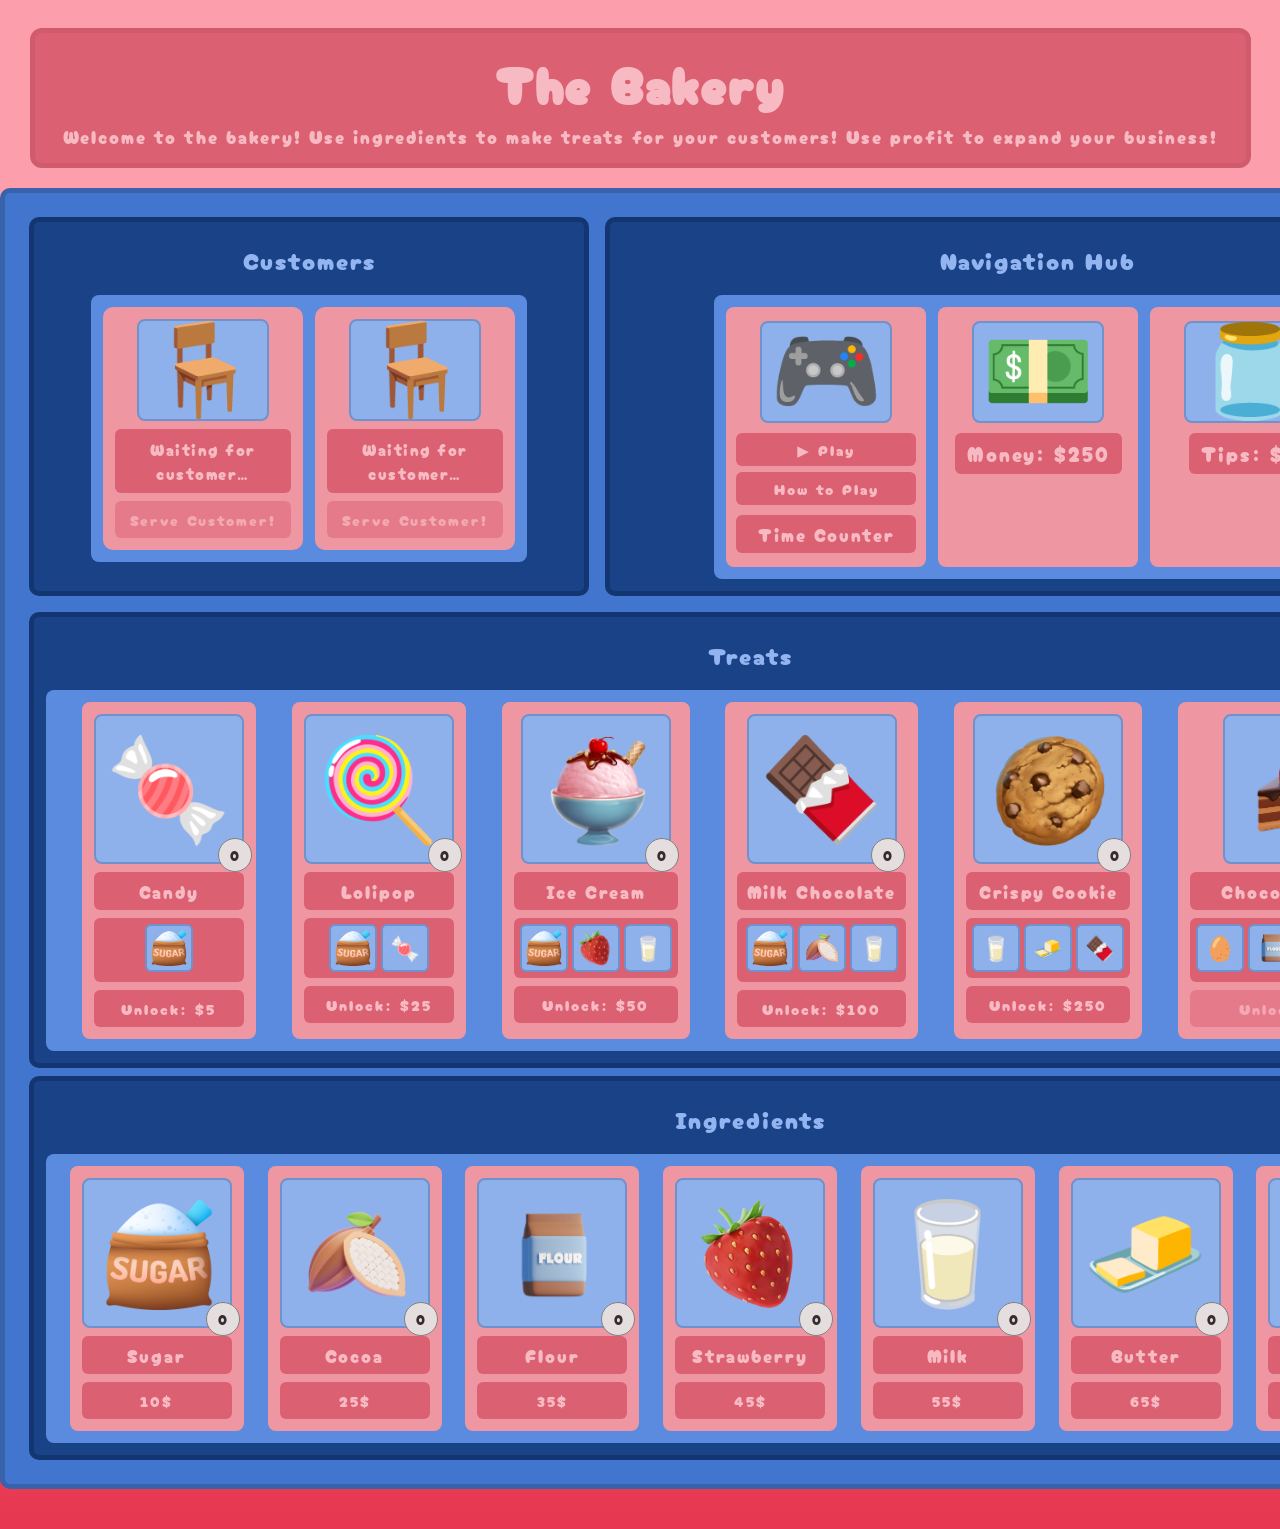
<file: index.html>
<!DOCTYPE html>
<html lang="en">
<head>
    <meta charset="UTF-8">
    <meta name="viewport" content="width=device-width, initial-scale=1.0">
    <title> The Bakery Game </title>
    <link rel="stylesheet" href="bakery.css">
    <link rel="preconnect" href="https://fonts.googleapis.com">
    <link rel="preconnect" href="https://fonts.gstatic.com" crossorigin>
    <link href="https://fonts.googleapis.com/css2?family=Cherry+Bomb+One&display=swap" rel="stylesheet">
</head>
<body>
    <!-- Heading -->
    <div class="heading">
        <h1 id="title"> The Bakery </h1>
        <p id="subtitle"> Welcome to the bakery! Use ingredients to make treats for your customers! Use profit to expand your business!</p>
    </div>

    <div class="container">
        <!-- Customer + Navigation  Area -->
         <div class="sub-container">

            <div class="customer-area">
                            <div class="title-text"> Customers </div>
                    <div class="sub-customer-area">
                        <div class="customer-box">
                                <div id="customer-icon"> 🧑 </div>
                                <div id="customer-tray">
                                    <div> Name </div>
                                    <div> I would like...</div>
                                    <div> Item Display </div>
                                    <div id="timer"></div>
                                </div>
                                <button id="serve"> Serve Customer! </button>
                        </div>

                        <div class="customer-box">
                                <div id="customer-icon"> 🧑 </div>
                                <div id="customer-tray">
                                    <div> Name </div>
                                    <div> I would like...</div>
                                    <div> Item Display </div>
                                    <div id="timer"></div>
                                </div>
                                <button id="serve"> Serve Customer! </button>
                        </div>
                    </div>
            </div>

            <div class="task-area">
                <div class="title-text"> Navigation Hub</div>
                    <div class=sub-task-area>

                        <div class="game-box">
                            <div class="task-icon"> 🎮 </div>
                            <div class="buttons-section">
                                <button class="game-button" id="play-btn"> Play </button>
                                <button class="game-button" id="pause-btn"> Pause </button>
                                <button class="game-button" id="stop-btn"> Stop </button>
                                <button class="game-button" id="how-to-play-btn"> How to Play </button>
                            </div>
                            <div class="time-counter"> Time Counter </div>
                        </div>
                        <div class="money-box">
                            <div class="task-icon">💵</div>
                            <div class="task-text"> Money: $0 </div>
                        </div>
                        
                        <div class="tip-jar">
                            <div class="task-icon">🫙</div>
                            <div class="task-text"> Tips: $0 </div>
                        </div>
                    </div>
            </div>
        </div>
            

        <!-- Treats Area -->
            <div class="treat-area">
                    <div class="title-text"> Treats </div>
                <div class="sub-treat-area">
                    <div class="treat-box">
                        <div class="treat">
                            🍬
                            <div class="inventory">
                                <p class="inventory-num">0</p>
                            </div>
                        </div>
                        <div class="treat-name">Candy</div>
                        <div class="required">
                            <div> <img src="sugar.png" alt=" Sugar Emoji" class="required-item"> </div>
                        </div>
                        <button class="treat-button">Unlock: 5$</button>
                    </div>

                    <div class="treat-box">
                        <div class="treat">
                            🍭
                            <div class="inventory">
                                <p class="inventory-num">0</p>
                            </div>
                        </div>
                        <div class="treat-name">Lolipop</div>
                        <div class="required">
                            <img src="sugar.png" alt=" Sugar Emoji" class="required-item">
                            <div class="required-item">🍬</div>
                        </div>
                        <button class="treat-button"> Unlock: 25$</button>
                    </div>

                    <div class="treat-box">
                                <div class="inv-box">
                                    <img src="ice-cream.png" alt=" Ice Cream Emoji" class="image">
                                     <div class="inventory">
                                         <div class="inventory-num">0</div>
                                     </div>
                                </div>
                            <div class="treat-name"> Ice Cream </div>
                            <div class="required">
                            <img src="sugar.png" alt=" Sugar Emoji" class="required-item">
                            <img src="strawberry.png" alt=" Strawberry Emoji" class="required-item">
                            <div class="required-item">🥛</div>

                        </div>
                            <button class="treat-button">Unlock: 50$</button>
                        </div>

                    <div class="treat-box">
                        <div class="treat">
                            🍫
                            <div class="inventory">
                                <p class="inventory-num">0</p>
                            </div>
                        </div>
                        <div class="treat-name"> Milk Chocolate</div>
                        <div class="required">
                            <div> <img src="sugar.png" alt=" Sugar Emoji" class="required-item"> </div>
                            <div> <img src="cocoa.png" alt=" Cocoa Emoji" class="required-item"> </div>
                            <div class="required-item">🥛</div>
                            
                        </div>
                        <button class="treat-button">Unlock: 100$</button>
                    </div>

                    <div class="treat-box">
                                <div class="inv-box">
                                    <img src="cookie.png" alt=" Cookie Emoji" class="image">
                                     <div class="inventory">
                                         <div class="inventory-num">0</div>
                                     </div>
                                </div>
                            <div class="treat-name"> Crispy Cookie </div>
                            <div class="required">
                                <div class="required-item">🥛</div>
                                <div class="required-item">🧈</div>
                                <div class="required-item">🍫</div>
                            </div>
                            <button class="treat-button">Unlock: 250$</button>
                        </div>
                    
                    <div class="treat-box">
                                <div class="inv-box">
                                    <img src="choco-cake.png" alt=" Choco Cake Emoji" class="image">
                                     <div class="inventory">
                                         <div class="inventory-num">0</div>
                                     </div>
                                </div>
                            <div class="treat-name"> Choco Lux Cake </div>
                            <div class="required">
                                <div class="required-item">🥚</div>
                                <div> <img src="flour.png" alt=" Flour Emoji" class="required-item"> </div>
                                <div> <img src="strawberry.png" alt=" Strawberry Emoji" class="required-item"> </div>
                                <div class="required-item">🍫</div>
                            </div>
                            <button class="treat-button">Unlock: 500$</button>
                        </div>

                    
                </div>
            </div>
            
        <!-- Ingredients Area-->
            <div class="ingredient-area">
                        <div class="title-text"> Ingredients </div>
                    <div class="sub-ingredient-area">
                        
                        <div class="ingredient-box">
                            <div class="inv-box">
                                <img src="sugar.png" alt=" Sugar Emoji" class="image">
                                <div class="inventory">
                                         <div class="inventory-num">0</div>
                                     </div>
                            </div>
                            <div class="ingredient-text"> Sugar </div>
                            <button class="ingredient-button"> 10$ </button>
                        </div>

                        <div class="ingredient-box">
                            <div class="inv-box">
                                <img src="cocoa.png" alt=" Cocoa Emoji" class="image">
                                <div class="inventory">
                                         <div class="inventory-num">0</div>
                                     </div>
                            </div>
                            <div class="ingredient-text"> Cocoa </div>
                            <button class="ingredient-button"> 25$ </button>
                        </div>

                        <div class="ingredient-box">
                            <div class="inv-box">
                                <img src="flour.png" alt=" Flour Emoji" class="image">
                                <div class="inventory">
                                         <div class="inventory-num">0</div>
                                     </div>
                            </div>
                            <div class="ingredient-text"> Flour </div>
                            <button class="ingredient-button"> 35$ </button>
                        </div>

                        <div class="ingredient-box">
                            <div class="inv-box">
                                <img src="strawberry.png" alt=" Strawberry Emoji" class="image">
                                <div class="inventory">
                                         <div class="inventory-num">0</div>
                                     </div>
                            </div>
                            <div class="ingredient-text"> Strawberry </div>
                            <button class="ingredient-button"> 45$ </button>
                        </div>

                        <div class="ingredient-box">
                            <div class="ingredient">
                            🥛
                                <div class="inventory">
                                    <p class="inventory-num">0</p>
                                </div>
                            </div>
                            <div class="ingredient-text"> Milk </div>
                            <button class="ingredient-button"> 55$ </button>
                        </div>

                        <div class="ingredient-box">
                            <div class="ingredient">
                            🧈
                                <div class="inventory">
                                    <p class="inventory-num">0</p>
                                </div>
                            </div>
                            <div class="ingredient-text"> Butter </div>
                            <button class="ingredient-button"> 65$ </button>
                        </div>

                        <div class="ingredient-box">
                            <div class="ingredient">
                            🥚
                                <div class="inventory">
                                    <p class="inventory-num">0</p>
                                </div>
                            </div>
                            <div class="ingredient-text"> Egg </div>
                            <button class="ingredient-button"> 75$ </button>
                        </div>
                        
                    </div>   
            </div>
    </div>
    <script src="bakery.js"></script>
</body>
</html>
</file>
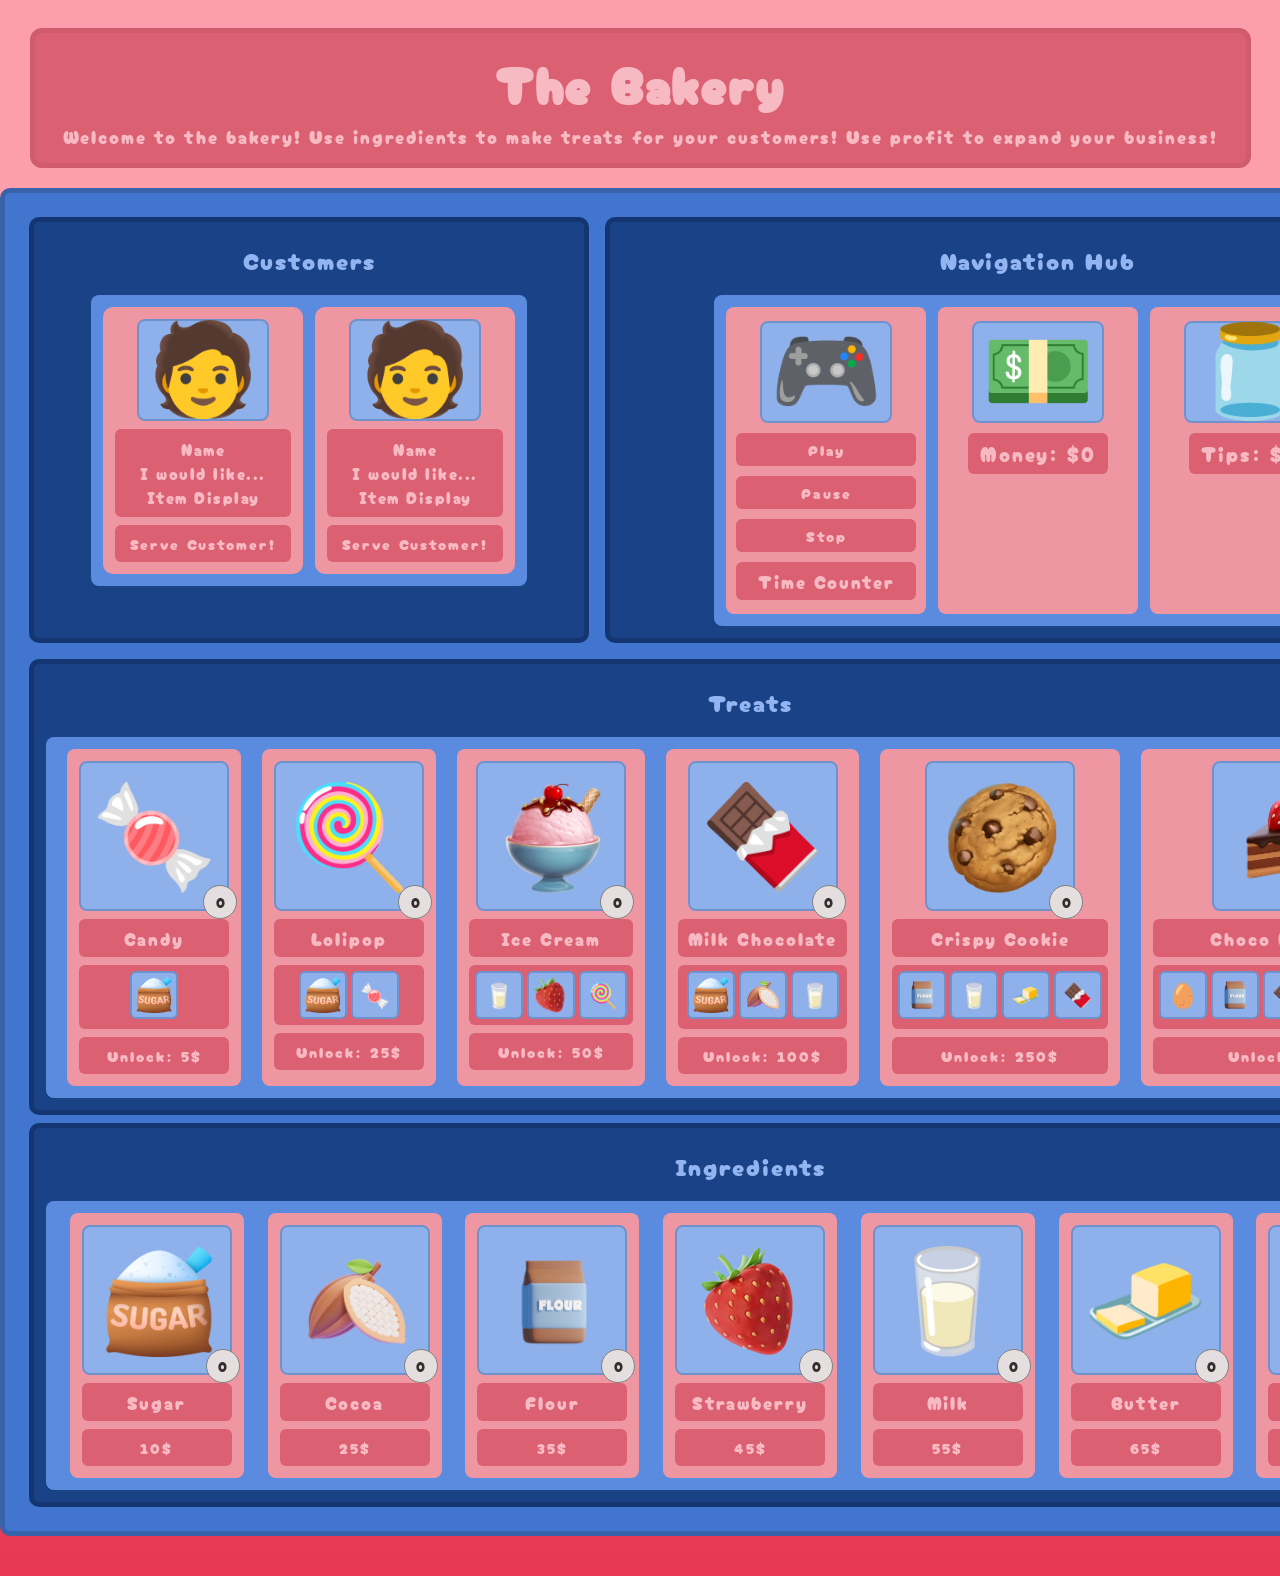
<file: bakery.html>
<!DOCTYPE html>
<html lang="en">
<head>
    <meta charset="UTF-8">
    <meta name="viewport" content="width=device-width, initial-scale=1.0">
    <title> The Bakery Game </title>
    <link rel="stylesheet" href="bakery.css">
    <link rel="preconnect" href="https://fonts.googleapis.com">
    <link rel="preconnect" href="https://fonts.gstatic.com" crossorigin>
    <link href="https://fonts.googleapis.com/css2?family=Cherry+Bomb+One&display=swap" rel="stylesheet">
</head>
<body>
    <!-- Heading -->
    <div class="heading">
        <h1 id="title"> The Bakery </h1>
        <p id="subtitle"> Welcome to the bakery! Use ingredients to make treats for your customers! Use profit to expand your business!</p>
    </div>

    <div class="container">
        <!-- Customer + Navigation  Area -->
         <div class="sub-container">

            <div class="customer-area">
                            <div class="title-text"> Customers </div>
                    <div class="sub-customer-area">
                        <div class="customer-box">
                                <div id="customer-icon"> 🧑 </div>
                                <div id="customer-tray">
                                    <div> Name </div>
                                    <div> I would like...</div>
                                    <div> Item Display </div>
                                    <div id="timer"></div>
                                </div>
                                <button id="serve"> Serve Customer! </button>
                        </div>

                        <div class="customer-box">
                                <div id="customer-icon"> 🧑 </div>
                                <div id="customer-tray">
                                    <div> Name </div>
                                    <div> I would like...</div>
                                    <div> Item Display </div>
                                    <div id="timer"></div>
                                </div>
                                <button id="serve"> Serve Customer! </button>
                        </div>
                    </div>
            </div>

            <div class="task-area">
                <div class="title-text"> Navigation Hub</div>
                    <div class=sub-task-area>

                        <div class="game-box">
                            <div class="task-icon"> 🎮 </div>
                            <button class="game-button" onclick="playGame"> Play </button>
                            <button class="game-button" onclick="playGame"> Pause </button>
                            <button class="game-button" onclick="playGame"> Stop </button>
                            <div class="time-counter"> Time Counter </div>
                        </div>
                        <div class="money-box">
                            <div class="task-icon">💵</div>
                            <div class="task-text"> Money: $0 </div>
                        </div>
                        
                        <div class="tip-jar">
                            <div class="task-icon">🫙</div>
                            <div class="task-text"> Tips: $0 </div>
                        </div>
                    </div>
            </div>
        </div>
            

        <!-- Treats Area -->
            <div class="treat-area">
                    <div class="title-text"> Treats </div>
                <div class="sub-treat-area">
                    <div class="treat-box">
                        <div class="treat">
                            🍬
                            <div class="inventory">
                                <p class="inventory-num">0</p>
                            </div>
                        </div>
                        <div class="treat-name">Candy</div>
                        <div class="required">
                            <div> <img src="sugar.png" alt=" Sugar Emoji" class="required-item"> </div>
                        </div>
                        <button class="treat-button">Unlock: 5$</button>
                    </div>

                    <div class="treat-box">
                        <div class="treat">
                            🍭
                            <div class="inventory">
                                <p class="inventory-num">0</p>
                            </div>
                        </div>
                        <div class="treat-name">Lolipop</div>
                        <div class="required">
                            <img src="sugar.png" alt=" Sugar Emoji" class="required-item">
                            <div class="required-item">🍬</div>
                        </div>
                        <button class="treat-button"> Unlock: 25$</button>
                    </div>

                    <div class="treat-box">
                                <div class="inv-box">
                                    <img src="ice-cream.png" alt=" Ice Cream Emoji" class="image">
                                     <div class="inventory">
                                         <div class="inventory-num">0</div>
                                     </div>
                                </div>
                            <div class="treat-name"> Ice Cream </div>
                            <div class="required">
                            <div class="required-item">🥛</div>
                            <img src="strawberry.png" alt=" Strawberry Emoji" class="required-item">
                            <div class="required-item">🍭</div>

                        </div>
                            <button class="treat-button">Unlock: 50$</button>
                        </div>

                    <div class="treat-box">
                        <div class="treat">
                            🍫
                            <div class="inventory">
                                <p class="inventory-num">0</p>
                            </div>
                        </div>
                        <div class="treat-name"> Milk Chocolate</div>
                        <div class="required">
                            <div> <img src="sugar.png" alt=" Sugar Emoji" class="required-item"> </div>
                            <div> <img src="cocoa.png" alt=" Cocoa Emoji" class="required-item"> </div>
                            <div class="required-item">🥛</div>
                            
                        </div>
                        <button class="treat-button">Unlock: 100$</button>
                    </div>

                    <div class="treat-box">
                                <div class="inv-box">
                                    <img src="cookie.png" alt=" Cookie Emoji" class="image">
                                     <div class="inventory">
                                         <div class="inventory-num">0</div>
                                     </div>
                                </div>
                            <div class="treat-name"> Crispy Cookie </div>
                            <div class="required">
                                <div> <img src="flour.png" alt=" Flour Emoji" class="required-item"> </div>
                                <div class="required-item">🥛</div>
                                <div class="required-item">🧈</div>
                                <div class="required-item">🍫</div>
                            </div>
                            <button class="treat-button">Unlock: 250$</button>
                        </div>
                    
                    <div class="treat-box">
                                <div class="inv-box">
                                    <img src="choco-cake.png" alt=" Choco Cake Emoji" class="image">
                                     <div class="inventory">
                                         <div class="inventory-num">0</div>
                                     </div>
                                </div>
                            <div class="treat-name"> Choco Lux Cake </div>
                            <div class="required">
                                <div class="required-item">🥚</div>
                                <div> <img src="flour.png" alt=" Flour Emoji" class="required-item"> </div>
                                <div class="required-item">🍫</div>
                                <div> <img src="strawberry.png" alt=" Strawberry Emoji" class="required-item"> </div>
                                <div> <img src="cookie.png" alt=" Cookie Emoji" class="required-item"> </div>
                            </div>
                            <button class="treat-button">Unlock: 500$</button>
                        </div>

                    
                </div>
            </div>
            
        <!-- Ingredients Area-->
            <div class="ingredient-area">
                        <div class="title-text"> Ingredients </div>
                    <div class="sub-ingredient-area">
                        
                        <div class="ingredient-box">
                            <div class="inv-box">
                                <img src="sugar.png" alt=" Sugar Emoji" class="image">
                                <div class="inventory">
                                         <div class="inventory-num">0</div>
                                     </div>
                            </div>
                            <div class="ingredient-text"> Sugar </div>
                            <button class="ingredient-button"> 10$ </button>
                        </div>

                        <div class="ingredient-box">
                            <div class="inv-box">
                                <img src="cocoa.png" alt=" Cocoa Emoji" class="image">
                                <div class="inventory">
                                         <div class="inventory-num">0</div>
                                     </div>
                            </div>
                            <div class="ingredient-text"> Cocoa </div>
                            <button class="ingredient-button"> 25$ </button>
                        </div>

                        <div class="ingredient-box">
                            <div class="inv-box">
                                <img src="flour.png" alt=" Flour Emoji" class="image">
                                <div class="inventory">
                                         <div class="inventory-num">0</div>
                                     </div>
                            </div>
                            <div class="ingredient-text"> Flour </div>
                            <button class="ingredient-button"> 35$ </button>
                        </div>

                        <div class="ingredient-box">
                            <div class="inv-box">
                                <img src="strawberry.png" alt=" Strawberry Emoji" class="image">
                                <div class="inventory">
                                         <div class="inventory-num">0</div>
                                     </div>
                            </div>
                            <div class="ingredient-text"> Strawberry </div>
                            <button class="ingredient-button"> 45$ </button>
                        </div>

                        <div class="ingredient-box">
                            <div class="ingredient">
                            🥛
                                <div class="inventory">
                                    <p class="inventory-num">0</p>
                                </div>
                            </div>
                            <div class="ingredient-text"> Milk </div>
                            <button class="ingredient-button"> 55$ </button>
                        </div>

                        <div class="ingredient-box">
                            <div class="ingredient">
                            🧈
                                <div class="inventory">
                                    <p class="inventory-num">0</p>
                                </div>
                            </div>
                            <div class="ingredient-text"> Butter </div>
                            <button class="ingredient-button"> 65$ </button>
                        </div>

                        <div class="ingredient-box">
                            <div class="ingredient">
                            🥚
                                <div class="inventory">
                                    <p class="inventory-num">0</p>
                                </div>
                            </div>
                            <div class="ingredient-text"> Egg </div>
                            <button class="ingredient-button"> 75$ </button>
                        </div>
                        
                    </div>   
            </div>
    </div>
    <script src="bakery.js"></script>
</body>
</html>
</file>
<file: bakery.css>
/* ── Reset ───────────────────────────────────────────────────── */
* {
    margin: 0;
    padding: 0;
    box-sizing: border-box;
}

/* ── Base ────────────────────────────────────────────────────── */
body {
    background: linear-gradient(to bottom, rgb(252, 158, 171) 25%, rgb(231, 55, 81) 100%);
    min-height: 100vh;
}

/* ── Heading ─────────────────────────────────────────────────── */
.heading {
    width: fit-content;
    margin: 28px auto 0;
    padding: 14px 28px;
    text-align: center;
    border-radius: 12px;
    background-color: rgb(219, 96, 114);
    border: 5px solid rgb(207, 91, 108);
    color: rgb(247, 186, 195);
}

#title {
    font-family: "Cherry Bomb One", system-ui;
    font-size: 50px;
    letter-spacing: 2.5px;
    background-color: inherit;
}

#subtitle {
    font-family: "Cherry Bomb One", system-ui;
    font-size: 18px;
    letter-spacing: 2px;
    background-color: inherit;
    margin-top: 4px;
}

/* ── Section title labels ────────────────────────────────────── */
.title-text {
    padding: 8px 12px;
    margin-bottom: 10px;
    font-family: "Cherry Bomb One", system-ui;
    font-size: 24px;
    letter-spacing: 2px;
    text-align: center;
    color: rgb(146, 181, 241);
}

/* ── Outer container ─────────────────────────────────────────── */
.container {
    width: 1500px;
    margin: 20px auto 40px;
    padding: 16px;
    border-radius: 10px;
    background-color: rgb(65, 117, 206);
    border: 5px solid rgb(56, 98, 170);
}

.sub-container {
    display: flex;
    flex-direction: row;
    margin-bottom: 4px;
}

/* ── Customer section ────────────────────────────────────────── */
.customer-area {
    width: 560px;
    margin: 8px;
    padding: 12px;
    border-radius: 10px;
    text-align: center;
    background-color: rgb(26, 66, 134);
    border: 5px solid rgb(19, 54, 114);
}

.sub-customer-area {
    display: flex;
    flex-wrap: wrap;
    justify-content: center;
    gap: 12px;
    width: fit-content;
    margin: 0 auto;
    padding: 12px;
    background-color: rgb(91, 139, 222);
    border-radius: 8px;
}

.customer-box {
    display: flex;
    flex-direction: column;
    align-items: center;
    gap: 8px;
    width: 200px;
    padding: 12px;
    border-radius: 10px;
    background-color: rgb(239, 150, 163);
}

#customer-icon {
    font-size: 90px;
    line-height: 1;
    padding: 4px 8px;
    border-radius: 8px;
    background-color: rgb(143, 177, 235);
    border: 2.5px solid rgb(112, 146, 204);
}

#customer-tray {
    width: 100%;
    padding: 8px;
    border-radius: 6px;
    text-align: center;
    font-family: "Cherry Bomb One", system-ui;
    font-size: 16px;
    letter-spacing: 1.5px;
    color: rgb(247, 186, 195);
    background-color: rgb(219, 96, 114);
}

#serve {
    width: 100%;
    padding: 8px 6px;
    border: none;
    border-radius: 6px;
    cursor: pointer;
    font-family: "Cherry Bomb One", system-ui;
    font-size: 15px;
    letter-spacing: 2px;
    color: rgb(247, 186, 195);
    background-color: rgb(219, 96, 114);
}

/* ── Navigation hub ──────────────────────────────────────────── */
.task-area {
    flex: 1;
    margin: 8px;
    padding: 12px;
    border-radius: 10px;
    text-align: center;
    background-color: rgb(26, 66, 134);
    border: 5px solid rgb(19, 54, 114);
}

.sub-task-area {
    display: flex;
    flex-wrap: wrap;
    justify-content: center;
    gap: 12px;
    width: fit-content;
    margin: 0 auto;
    padding: 12px;
    background-color: rgb(91, 139, 222);
    border-radius: 8px;
}

.game-box,
.money-box,
.tip-jar {
    display: flex;
    flex-direction: column;
    align-items: center;
    gap: 10px;
    width: 200px;
    min-height: 260px;
    padding: 14px 10px;
    border-radius: 8px;
    background-color: rgb(239, 150, 163);
}

.task-icon {
    font-size: 90px;
    line-height: 1;
    padding: 4px 8px;
    border-radius: 8px;
    background-color: rgb(143, 177, 235);
    border: 2.5px solid rgb(112, 146, 204);
}

.task-text {
    padding: 6px 12px;
    border-radius: 6px;
    font-family: "Cherry Bomb One", system-ui;
    font-size: 20px;
    letter-spacing: 2px;
    color: rgb(247, 186, 195);
    background-color: rgb(219, 96, 114);
    text-align: center;
}

.buttons-section {
    display: flex;
    flex-direction: column;
    gap: 6px;
    width: 100%;
}

.game-button {
    width: 100%;
    padding: 6px 8px;
    border: none;
    border-radius: 6px;
    cursor: pointer;
    font-family: "Cherry Bomb One", system-ui;
    font-size: 15px;
    letter-spacing: 2px;
    color: rgb(247, 186, 195);
    background-color: rgb(219, 96, 114);
}

.time-counter {
    width: 100%;
    padding: 6px 12px;
    border-radius: 6px;
    font-family: "Cherry Bomb One", system-ui;
    font-size: 18px;
    letter-spacing: 2px;
    text-align: center;
    color: rgb(247, 186, 195);
    background-color: rgb(219, 96, 114);
}

/* ── Treats section ──────────────────────────────────────────── */
.treat-area {
    margin: 8px;
    padding: 12px;
    border-radius: 10px;
    background-color: rgb(26, 66, 134);
    border: 5px solid rgb(19, 54, 114);
}

.sub-treat-area {
    display: flex;
    flex-direction: row;
    flex-wrap: wrap;
    justify-content: space-evenly;
    gap: 12px;
    padding: 12px;
    background-color: rgb(91, 139, 222);
    border-radius: 8px;
}

.treat-box {
    display: flex;
    flex-direction: column;
    align-items: center;
    gap: 8px;
    padding: 12px;
    border-radius: 8px;
    background-color: rgb(239, 150, 163);
}

.treat,
.inv-box {
    position: relative;
    width: 150px;
    height: 150px;
    font-size: 100px;
    line-height: 150px;
    text-align: center;
    border-radius: 8px;
    background-color: rgb(143, 177, 235);
    border: 2.5px solid rgb(112, 146, 204);
}

.inventory {
    position: absolute;
    right: -10px;
    bottom: -10px;
    border-radius: 50px;
    background-color: rgb(229, 222, 222);
    border: 1px solid grey;
}

.inventory-num {
    width: 24px;
    height: 24px;
    margin: 4px;
    font-family: "Cherry Bomb One", system-ui;
    font-size: 14px;
    line-height: 24px;
    text-align: center;
    color: rgb(53, 45, 47);
}

.treat-name {
    width: 100%;
    padding: 6px 10px;
    border-radius: 6px;
    text-align: center;
    font-family: "Cherry Bomb One", system-ui;
    font-size: 18px;
    letter-spacing: 2px;
    color: rgb(247, 186, 195);
    background-color: rgb(219, 96, 114);
}

.required {
    display: flex;
    flex-wrap: wrap;
    flex-direction: row;
    justify-content: center;
    gap: 4px;
    padding: 6px;
    border-radius: 6px;
    width: 100%;
    background-color: rgb(219, 96, 114);
}

.required-item {
    width: 48px;
    height: 48px;
    font-size: 24px;
    line-height: 38px;
    text-align: center;
    padding: 4px;
    border-radius: 6px;
    background-color: rgb(143, 177, 235);
    border: 2.5px solid rgb(112, 146, 204);
}

.treat-button {
    width: 100%;
    padding: 8px 10px;
    border: none;
    border-radius: 6px;
    cursor: pointer;
    font-family: "Cherry Bomb One", system-ui;
    font-size: 15px;
    letter-spacing: 2px;
    color: rgb(247, 186, 195);
    background-color: rgb(219, 96, 114);
}

/* ── Ingredients section ─────────────────────────────────────── */
.ingredient-area {
    margin: 8px;
    padding: 12px;
    border-radius: 10px;
    background-color: rgb(26, 66, 134);
    border: 5px solid rgb(19, 54, 114);
}

.sub-ingredient-area {
    display: flex;
    flex-direction: row;
    flex-wrap: wrap;
    justify-content: space-evenly;
    gap: 12px;
    padding: 12px;
    background-color: rgb(91, 139, 222);
    border-radius: 8px;
}

.ingredient-box {
    display: flex;
    flex-direction: column;
    align-items: center;
    gap: 8px;
    padding: 12px;
    border-radius: 8px;
    background-color: rgb(239, 150, 163);
}

.ingredient {
    position: relative;
    width: 150px;
    height: 150px;
    font-size: 100px;
    line-height: 150px;
    text-align: center;
    border-radius: 8px;
    background-color: rgb(143, 177, 235);
    border: 2.5px solid rgb(112, 146, 204);
}

.image {
    display: block;
    width: 150px;
    height: 150px;
    padding: 20px;
    border-radius: 8px;
    object-fit: contain;
}

.ingredient-text {
    width: 100%;
    padding: 6px 10px;
    border-radius: 6px;
    text-align: center;
    font-family: "Cherry Bomb One", system-ui;
    font-size: 18px;
    letter-spacing: 2px;
    color: rgb(247, 186, 195);
    background-color: rgb(219, 96, 114);
}

.ingredient-button {
    width: 100%;
    padding: 8px 10px;
    border: none;
    border-radius: 6px;
    cursor: pointer;
    font-family: "Cherry Bomb One", system-ui;
    font-size: 15px;
    letter-spacing: 2px;
    color: rgb(247, 186, 195);
    background-color: rgb(219, 96, 114);
}
</file>
